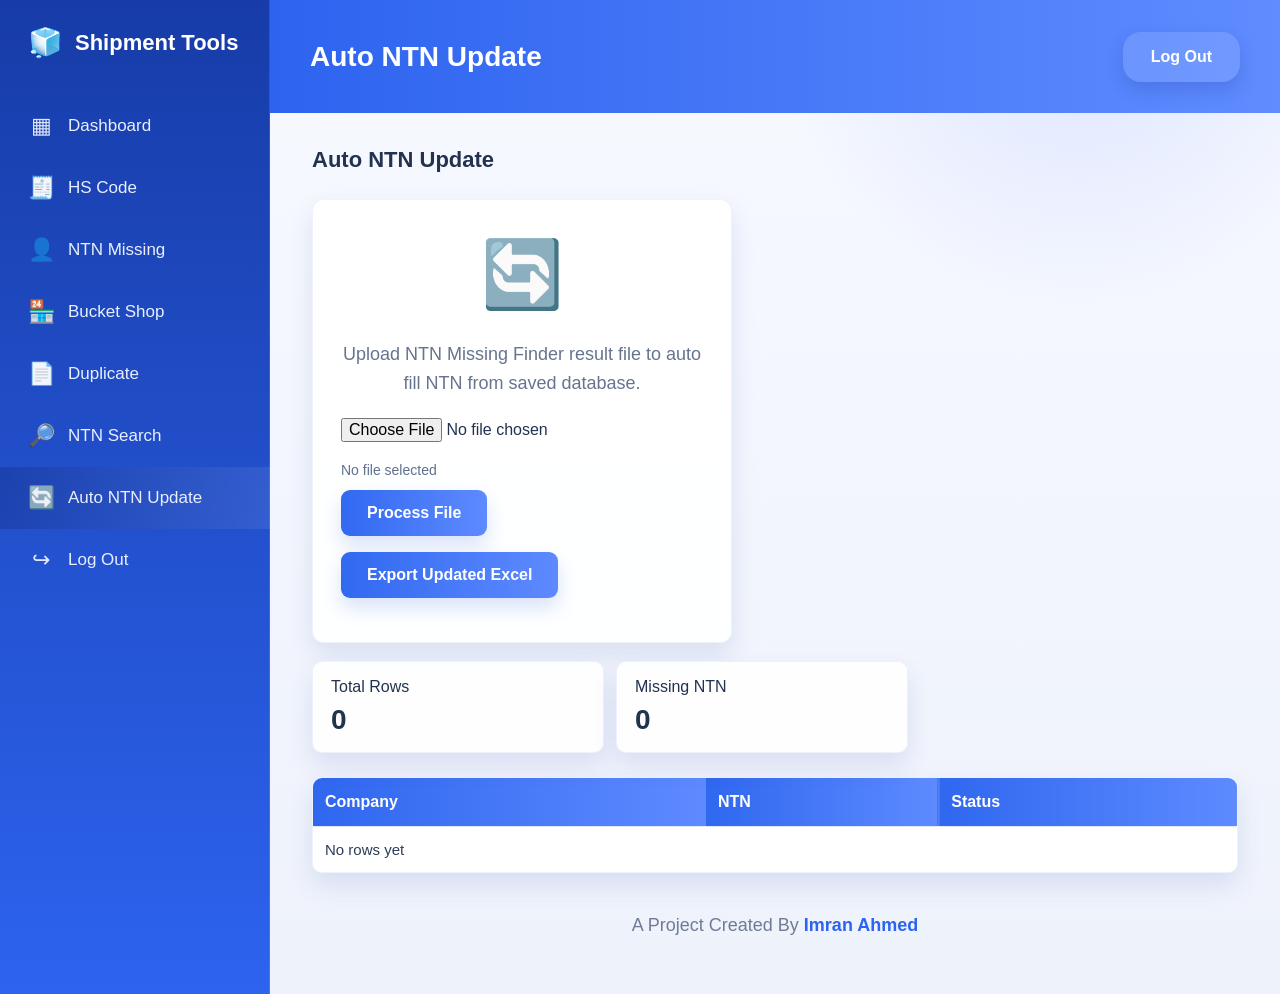
<file: auto-ntn-update.html>
<!DOCTYPE html><html lang="en"><head><meta charset="UTF-8"><meta name="viewport" content="width=device-width, initial-scale=1.0"><title>Auto NTN Update</title><link rel="stylesheet" href="styles.css"><script src="https://cdn.sheetjs.com/xlsx-0.20.3/package/dist/xlsx.full.min.js"></script></head><body><div class="page-shell"><aside class="sidebar"><div class="brand"><span class="cube">🧊</span> Shipment Tools</div><nav class="nav"><a  href="dashboard.html"><span class="nav-icon">▦</span>Dashboard</a><a  href="hs-code.html"><span class="nav-icon">🧾</span>HS Code</a><a  href="ntn-missing.html"><span class="nav-icon">👤</span>NTN Missing</a><a  href="bucket-shop.html"><span class="nav-icon">🏪</span>Bucket Shop</a><a  href="duplicate.html"><span class="nav-icon">📄</span>Duplicate</a><a  href="ntn-search.html"><span class="nav-icon">🔎</span>NTN Search</a><a class="active" href="auto-ntn-update.html"><span class="nav-icon">🔄</span>Auto NTN Update</a><a href="#" onclick="return logoutNow()"><span class="nav-icon">↪</span>Log Out</a></nav></aside><main class="content"><div class="topbar"><h1>Auto NTN Update</h1><button class="logout" onclick="logoutNow()">Log Out</button></div><div class="main-wrap"><h2 class="panel-title">Auto NTN Update</h2><div class="hero-card"><div class="hero-icon">🔄</div><div class="hero-text">Upload NTN Missing Finder result file to auto fill NTN from saved database.</div><input id="autoFile" type="file" accept=".xlsx,.xls" style="margin-bottom:10px"><div id="autoFileName" class="file-name">No file selected</div><div class="form-row"><button id="autoProcessBtn" class="primary-btn small">Process File</button><button id="autoExportBtn" class="primary-btn small">Export Updated Excel</button></div></div><div class="summary-strip"><div class="summary-box">Total Rows<strong id="autoTotal">0</strong></div><div class="summary-box">Missing NTN<strong id="autoMissing">0</strong></div></div><div class="table-card"><table><thead><tr><th>Company</th><th>NTN</th><th>Status</th></tr></thead><tbody id="autoBody"><tr><td colspan="3">No rows yet</td></tr></tbody></table></div><div class="footer-credit">A Project Created By <span>Imran Ahmed</span></div></div></main></div><script src="app.js"></script></body></html>
</file>
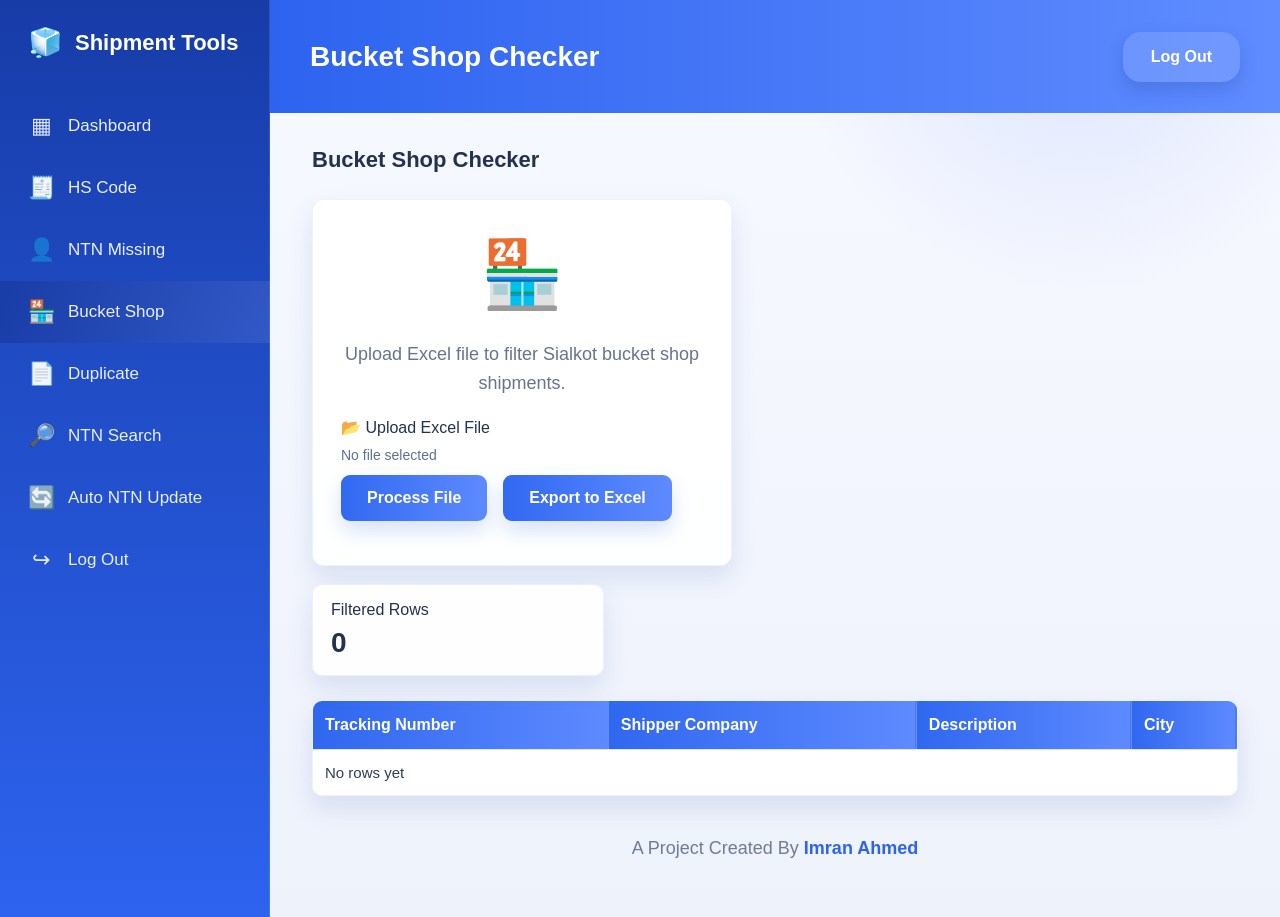
<file: bucket-shop.html>
<!DOCTYPE html>
<html lang="en">

<head>
<meta charset="UTF-8">
<meta name="viewport" content="width=device-width, initial-scale=1.0">

<title>Bucket Shop Checker</title>

<link rel="stylesheet" href="styles.css">

<script src="https://cdn.sheetjs.com/xlsx-0.20.3/package/dist/xlsx.full.min.js"></script>

</head>

<body>

<div class="page-shell">

<aside class="sidebar">

<div class="brand">
<span class="cube">🧊</span> Shipment Tools
</div>

<nav class="nav">

<a href="dashboard.html"><span class="nav-icon">▦</span>Dashboard</a>

<a href="hs-code.html"><span class="nav-icon">🧾</span>HS Code</a>

<a href="ntn-missing.html"><span class="nav-icon">👤</span>NTN Missing</a>

<a class="active" href="bucket-shop.html"><span class="nav-icon">🏪</span>Bucket Shop</a>

<a href="duplicate.html"><span class="nav-icon">📄</span>Duplicate</a>

<a href="ntn-search.html"><span class="nav-icon">🔎</span>NTN Search</a>

<a href="auto-ntn-update.html"><span class="nav-icon">🔄</span>Auto NTN Update</a>

<a href="#" onclick="return logoutNow()"><span class="nav-icon">↪</span>Log Out</a>

</nav>

</aside>


<main class="content">

<div class="topbar">
<h1>Bucket Shop Checker</h1>
<button class="logout" onclick="logoutNow()">Log Out</button>
</div>


<div class="main-wrap">

<h2 class="panel-title">Bucket Shop Checker</h2>


<!-- Upload Card -->

<div class="hero-card">

<div class="hero-icon">🏪</div>

<div class="hero-text">
Upload Excel file to filter Sialkot bucket shop shipments.
</div>


<!-- Modern Upload Button -->

<label class="upload-btn">

📂 Upload Excel File

<input id="bucketFile" type="file" accept=".xlsx,.xls,.csv" hidden>

</label>


<div id="bucketFileName" class="file-name">
No file selected
</div>


<div class="form-row">

<button id="bucketProcessBtn" class="primary-btn small">
Process File
</button>

<button id="bucketExportBtn" class="primary-btn small">
Export to Excel
</button>

</div>

</div>


<!-- Summary -->

<div class="summary-strip">

<div class="summary-box">

Filtered Rows

<strong id="bucketTotal">0</strong>

</div>

</div>


<!-- Table -->

<div class="table-card">

<table>

<thead>

<tr>

<th>Tracking Number</th>
<th>Shipper Company</th>
<th>Description</th>
<th>City</th>

</tr>

</thead>

<tbody id="bucketBody">

<tr>
<td colspan="4">No rows yet</td>
</tr>

</tbody>

</table>

</div>


<div class="footer-credit">

A Project Created By <span>Imran Ahmed</span>

</div>

</div>

</main>

</div>

<script src="app.js"></script>

</body>

</html>
</file>
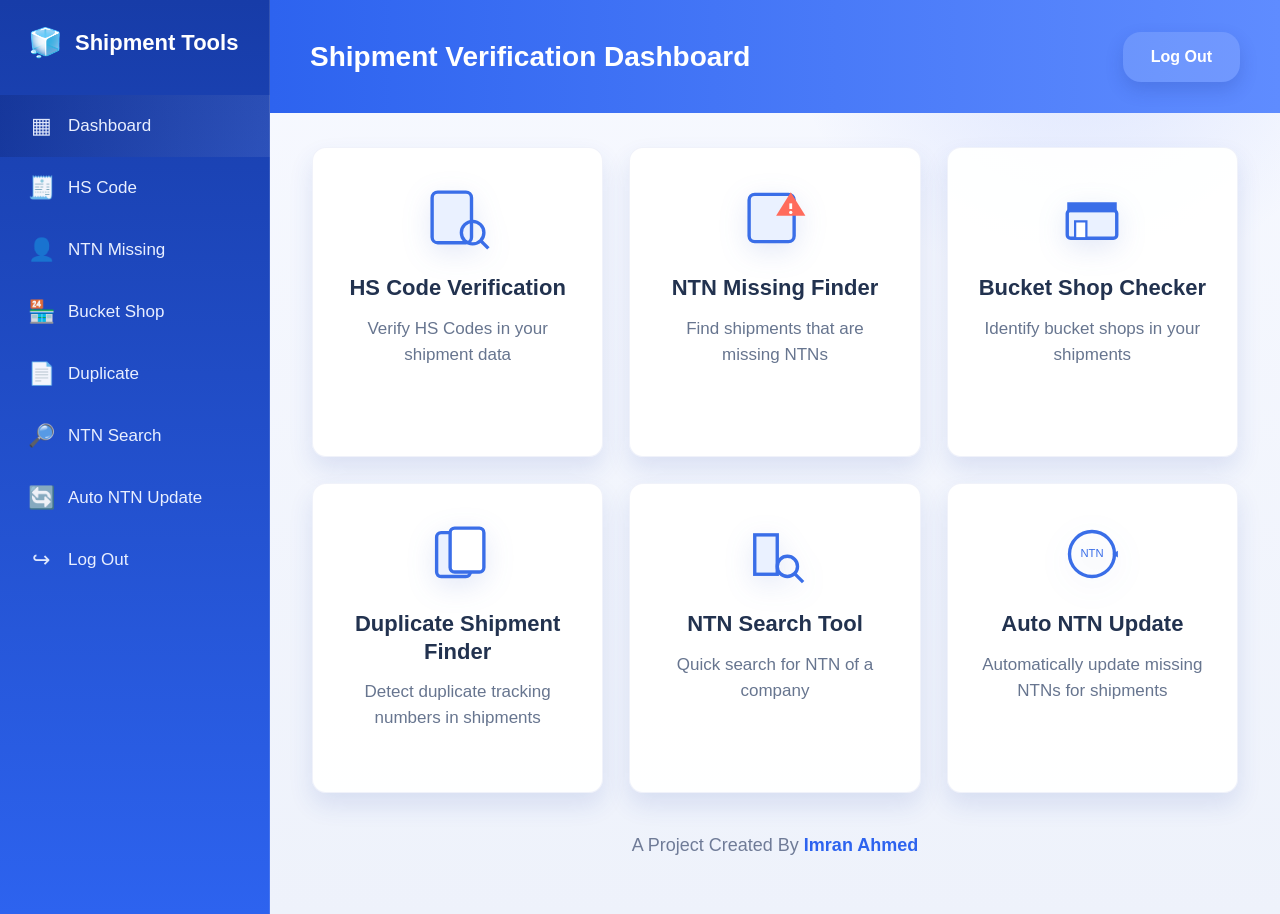
<file: dashboard.html>
<!DOCTYPE html>
<html lang="en">

<head>
<meta charset="UTF-8">
<meta name="viewport" content="width=device-width, initial-scale=1.0">
<title>Shipment Verification Dashboard</title>

<link rel="stylesheet" href="styles.css">

<script src="https://cdn.sheetjs.com/xlsx-0.20.3/package/dist/xlsx.full.min.js"></script>
</head>

<body>

<div class="page-shell">

<aside class="sidebar">

<div class="brand">
<span class="cube">🧊</span> Shipment Tools
</div>

<nav class="nav">

<a class="active" href="dashboard.html">
<span class="nav-icon">▦</span>Dashboard
</a>

<a href="hs-code.html">
<span class="nav-icon">🧾</span>HS Code
</a>

<a href="ntn-missing.html">
<span class="nav-icon">👤</span>NTN Missing
</a>

<a href="bucket-shop.html">
<span class="nav-icon">🏪</span>Bucket Shop
</a>

<a href="duplicate.html">
<span class="nav-icon">📄</span>Duplicate
</a>

<a href="ntn-search.html">
<span class="nav-icon">🔎</span>NTN Search
</a>

<a href="auto-ntn-update.html">
<span class="nav-icon">🔄</span>Auto NTN Update
</a>

<a href="#" onclick="return logoutNow()">
<span class="nav-icon">↪</span>Log Out
</a>

</nav>

</aside>

<main class="content">

<div class="topbar">
<h1>Shipment Verification Dashboard</h1>
<button class="logout" onclick="logoutNow()">Log Out</button>
</div>

<div class="main-wrap">

<section class="cards">

<a class="tool-card" href="hs-code.html">
<img src="icons/hs-code.svg" class="tool-icon">
<h3>HS Code Verification</h3>
<p>Verify HS Codes in your shipment data</p>
</a>

<a class="tool-card" href="ntn-missing.html">
<img src="icons/ntn-missing.svg" class="tool-icon">
<h3>NTN Missing Finder</h3>
<p>Find shipments that are missing NTNs</p>
</a>

<a class="tool-card" href="bucket-shop.html">
<img src="icons/bucket-shop.svg" class="tool-icon">
<h3>Bucket Shop Checker</h3>
<p>Identify bucket shops in your shipments</p>
</a>

<a class="tool-card" href="duplicate.html">
<img src="icons/duplicate.svg" class="tool-icon">
<h3>Duplicate Shipment Finder</h3>
<p>Detect duplicate tracking numbers in shipments</p>
</a>

<a class="tool-card" href="ntn-search.html">
<img src="icons/ntn-search.svg" class="tool-icon">
<h3>NTN Search Tool</h3>
<p>Quick search for NTN of a company</p>
</a>

<a class="tool-card" href="auto-ntn-update.html">
<img src="icons/auto-ntn.svg" class="tool-icon">
<h3>Auto NTN Update</h3>
<p>Automatically update missing NTNs for shipments</p>
</a>

</section>

<div class="footer-credit">
A Project Created By <span>Imran Ahmed</span>
</div>

</div>

</main>

</div>

<script src="app.js"></script>

</body>
</html>
</file>
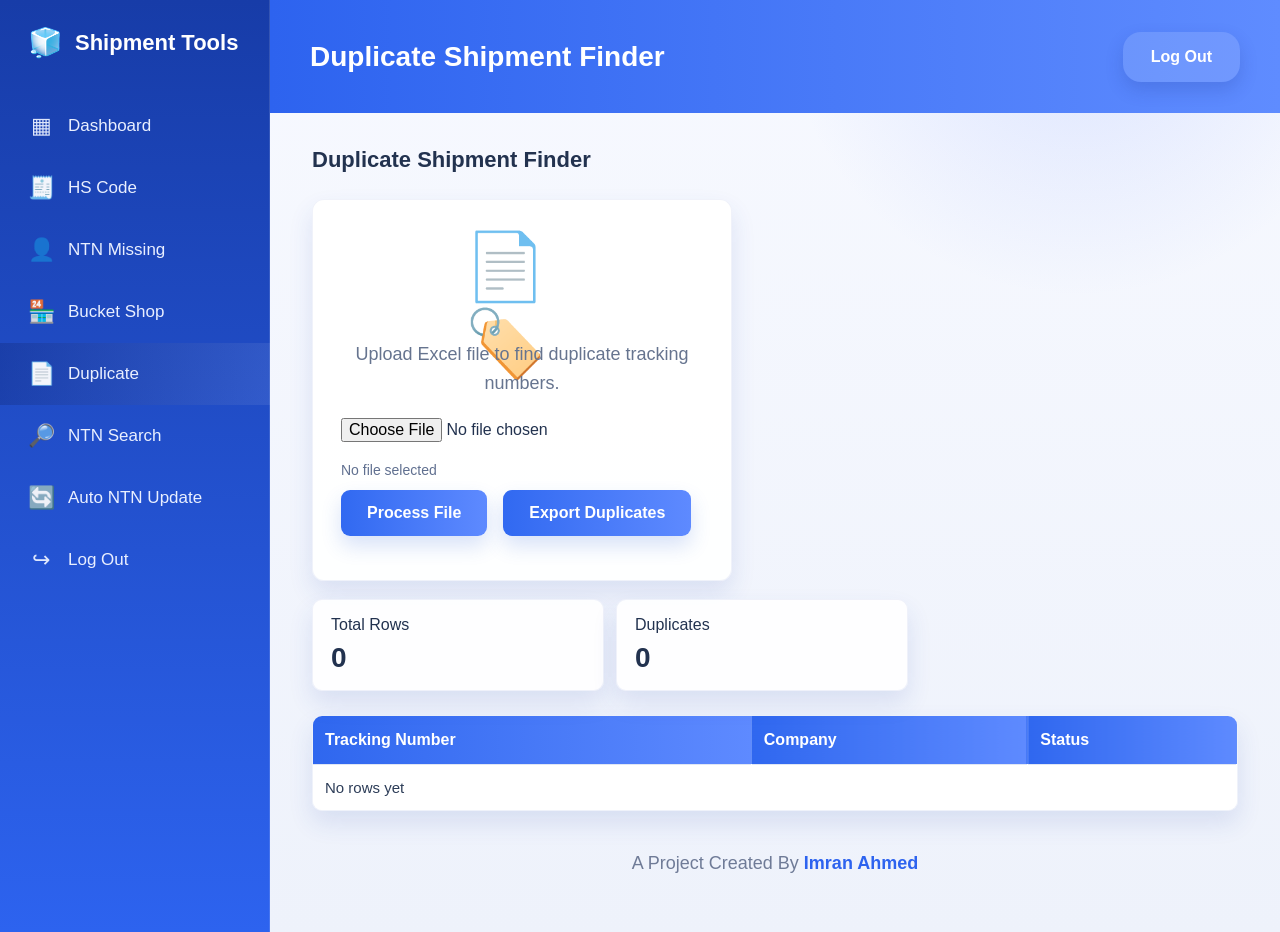
<file: duplicate.html>
<!DOCTYPE html><html lang="en"><head><meta charset="UTF-8"><meta name="viewport" content="width=device-width, initial-scale=1.0"><title>Duplicate Shipment Finder</title><link rel="stylesheet" href="styles.css"><script src="https://cdn.sheetjs.com/xlsx-0.20.3/package/dist/xlsx.full.min.js"></script></head><body><div class="page-shell"><aside class="sidebar"><div class="brand"><span class="cube">🧊</span> Shipment Tools</div><nav class="nav"><a  href="dashboard.html"><span class="nav-icon">▦</span>Dashboard</a><a  href="hs-code.html"><span class="nav-icon">🧾</span>HS Code</a><a  href="ntn-missing.html"><span class="nav-icon">👤</span>NTN Missing</a><a  href="bucket-shop.html"><span class="nav-icon">🏪</span>Bucket Shop</a><a class="active" href="duplicate.html"><span class="nav-icon">📄</span>Duplicate</a><a  href="ntn-search.html"><span class="nav-icon">🔎</span>NTN Search</a><a  href="auto-ntn-update.html"><span class="nav-icon">🔄</span>Auto NTN Update</a><a href="#" onclick="return logoutNow()"><span class="nav-icon">↪</span>Log Out</a></nav></aside><main class="content"><div class="topbar"><h1>Duplicate Shipment Finder</h1><button class="logout" onclick="logoutNow()">Log Out</button></div><div class="main-wrap"><h2 class="panel-title">Duplicate Shipment Finder</h2><div class="hero-card"><div class="hero-icon">📄🏷️</div><div class="hero-text">Upload Excel file to find duplicate tracking numbers.</div><input id="dupFile" type="file" accept=".xlsx,.xls" style="margin-bottom:10px"><div id="dupFileName" class="file-name">No file selected</div><div class="form-row"><button id="dupProcessBtn" class="primary-btn small">Process File</button><button id="dupExportBtn" class="primary-btn small">Export Duplicates</button></div></div><div class="summary-strip"><div class="summary-box">Total Rows<strong id="dupTotal">0</strong></div><div class="summary-box">Duplicates<strong id="dupCount">0</strong></div></div><div class="table-card"><table><thead><tr><th>Tracking Number</th><th>Company</th><th>Status</th></tr></thead><tbody id="dupBody"><tr><td colspan="3">No rows yet</td></tr></tbody></table></div><div class="footer-credit">A Project Created By <span>Imran Ahmed</span></div></div></main></div><script src="app.js"></script></body></html>
</file>
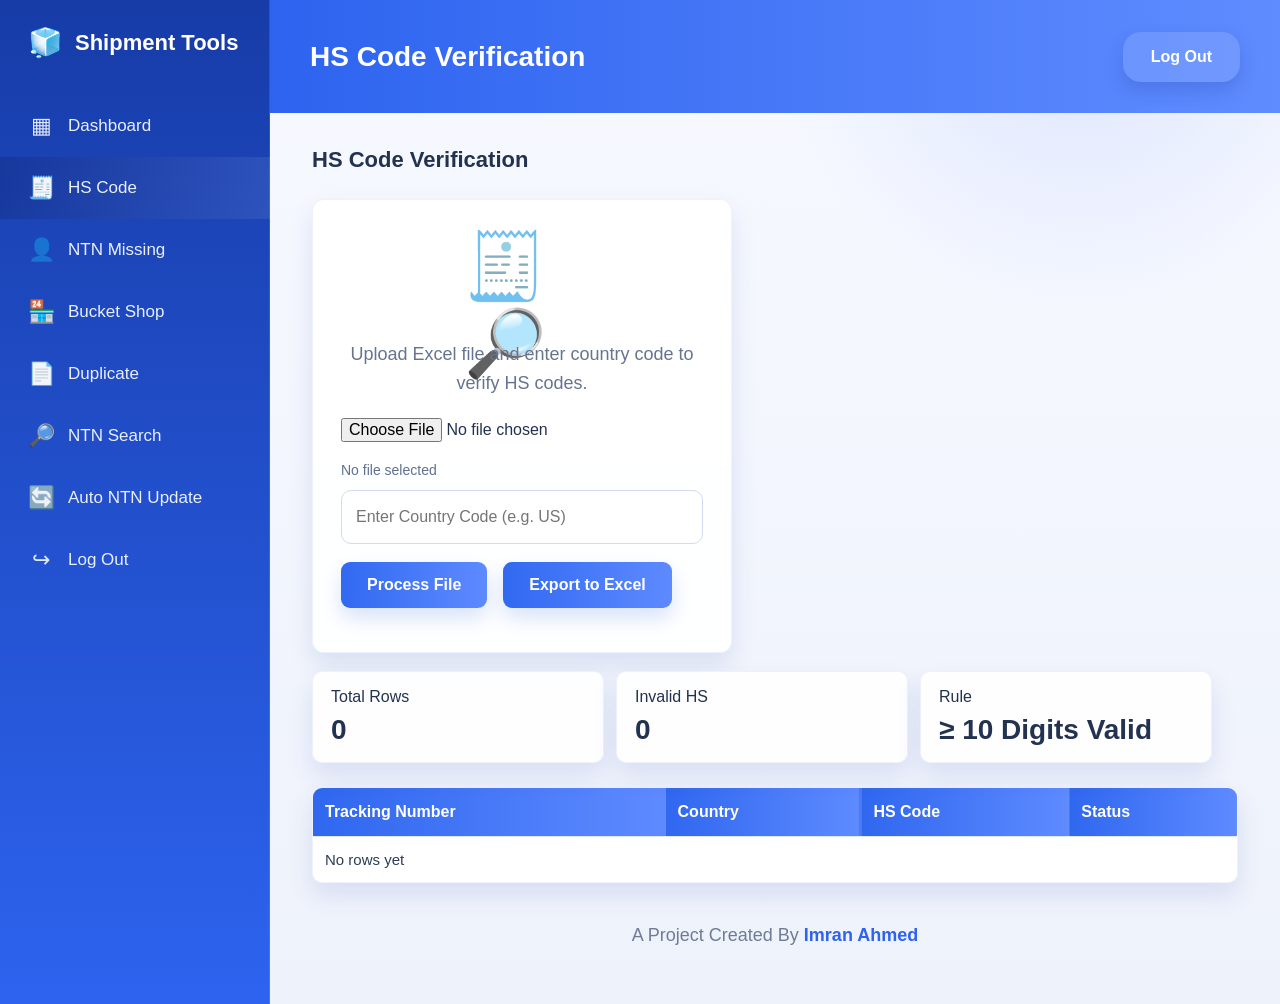
<file: hs-code.html>
<!DOCTYPE html><html lang="en"><head><meta charset="UTF-8"><meta name="viewport" content="width=device-width, initial-scale=1.0"><title>HS Code Verification</title><link rel="stylesheet" href="styles.css"><script src="https://cdn.sheetjs.com/xlsx-0.20.3/package/dist/xlsx.full.min.js"></script></head><body><div class="page-shell"><aside class="sidebar"><div class="brand"><span class="cube">🧊</span> Shipment Tools</div><nav class="nav"><a  href="dashboard.html"><span class="nav-icon">▦</span>Dashboard</a><a class="active" href="hs-code.html"><span class="nav-icon">🧾</span>HS Code</a><a  href="ntn-missing.html"><span class="nav-icon">👤</span>NTN Missing</a><a  href="bucket-shop.html"><span class="nav-icon">🏪</span>Bucket Shop</a><a  href="duplicate.html"><span class="nav-icon">📄</span>Duplicate</a><a  href="ntn-search.html"><span class="nav-icon">🔎</span>NTN Search</a><a  href="auto-ntn-update.html"><span class="nav-icon">🔄</span>Auto NTN Update</a><a href="#" onclick="return logoutNow()"><span class="nav-icon">↪</span>Log Out</a></nav></aside><main class="content"><div class="topbar"><h1>HS Code Verification</h1><button class="logout" onclick="logoutNow()">Log Out</button></div><div class="main-wrap"><h2 class="panel-title">HS Code Verification</h2><div class="hero-card"><div class="hero-icon">🧾🔎</div><div class="hero-text">Upload Excel file and enter country code to verify HS codes.</div><input id="hsFile" type="file" accept=".xlsx,.xls" style="margin-bottom:10px"><div id="hsFileName" class="file-name">No file selected</div><div class="form-row"><input id="hsCountry" type="text" placeholder="Enter Country Code (e.g. US)"></div><div class="form-row"><button id="hsProcessBtn" class="primary-btn small">Process File</button><button id="hsExportBtn" class="primary-btn small">Export to Excel</button></div></div><div class="summary-strip"><div class="summary-box">Total Rows<strong id="hsTotal">0</strong></div><div class="summary-box">Invalid HS<strong id="hsInvalid">0</strong></div><div class="summary-box">Rule<strong>&ge; 10 Digits Valid</strong></div></div><div class="table-card"><table><thead><tr><th>Tracking Number</th><th>Country</th><th>HS Code</th><th>Status</th></tr></thead><tbody id="hsBody"><tr><td colspan="4">No rows yet</td></tr></tbody></table></div><div class="footer-credit">A Project Created By <span>Imran Ahmed</span></div></div></main></div><script src="app.js"></script></body></html>
</file>
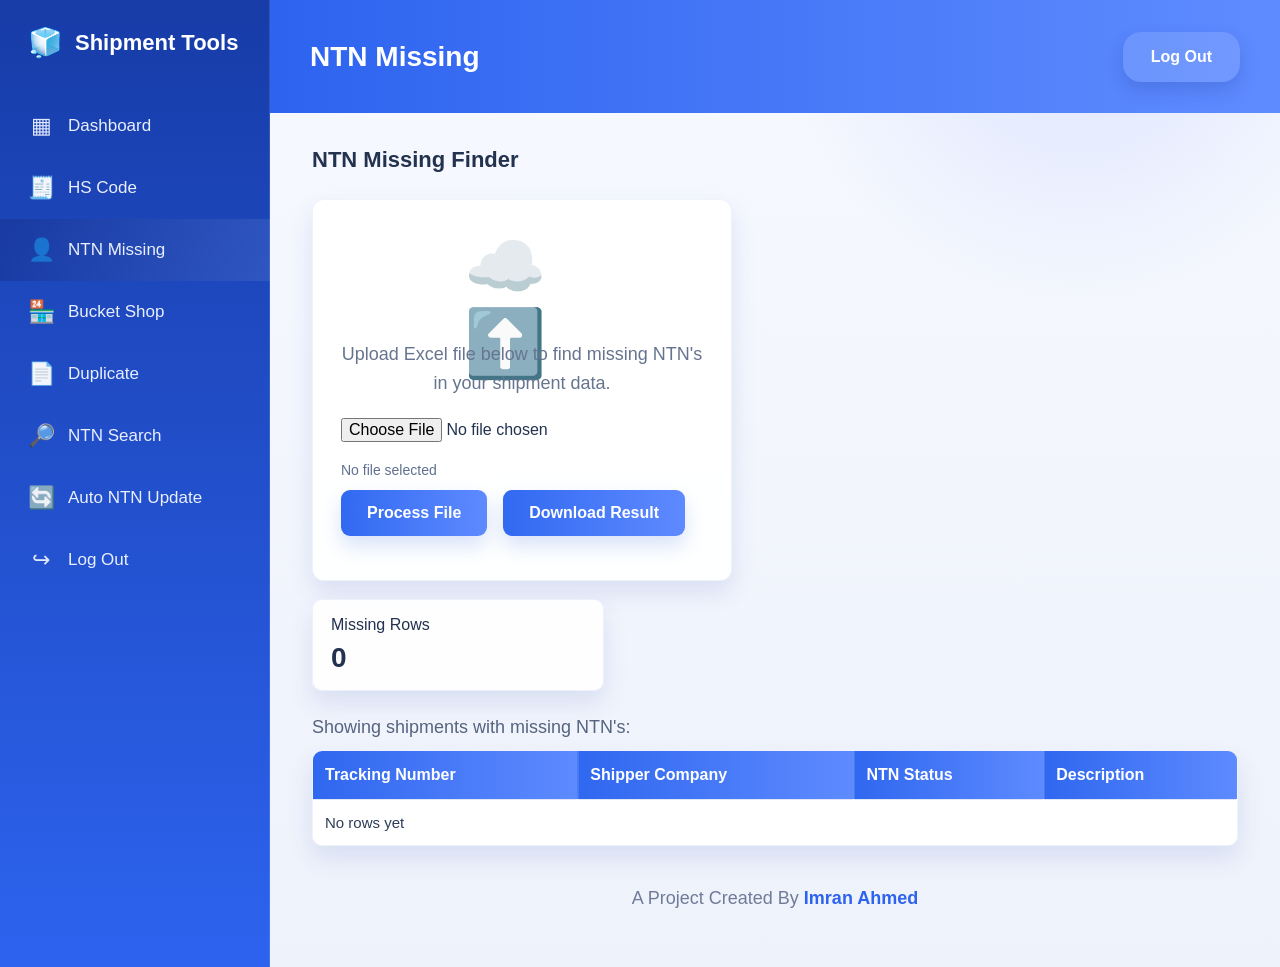
<file: ntn-missing.html>
<!DOCTYPE html><html lang="en"><head><meta charset="UTF-8"><meta name="viewport" content="width=device-width, initial-scale=1.0"><title>NTN Missing</title><link rel="stylesheet" href="styles.css"><script src="https://cdn.sheetjs.com/xlsx-0.20.3/package/dist/xlsx.full.min.js"></script></head><body><div class="page-shell"><aside class="sidebar"><div class="brand"><span class="cube">🧊</span> Shipment Tools</div><nav class="nav"><a  href="dashboard.html"><span class="nav-icon">▦</span>Dashboard</a><a  href="hs-code.html"><span class="nav-icon">🧾</span>HS Code</a><a class="active" href="ntn-missing.html"><span class="nav-icon">👤</span>NTN Missing</a><a  href="bucket-shop.html"><span class="nav-icon">🏪</span>Bucket Shop</a><a  href="duplicate.html"><span class="nav-icon">📄</span>Duplicate</a><a  href="ntn-search.html"><span class="nav-icon">🔎</span>NTN Search</a><a  href="auto-ntn-update.html"><span class="nav-icon">🔄</span>Auto NTN Update</a><a href="#" onclick="return logoutNow()"><span class="nav-icon">↪</span>Log Out</a></nav></aside><main class="content"><div class="topbar"><h1>NTN Missing</h1><button class="logout" onclick="logoutNow()">Log Out</button></div><div class="main-wrap"><h2 class="panel-title">NTN Missing Finder</h2><div class="hero-card"><div class="hero-icon">☁️⬆️</div><div class="hero-text">Upload Excel file below to find missing NTN's in your shipment data.</div><input id="missingFile" type="file" accept=".xlsx,.xls" style="margin-bottom:10px"><div id="missingFileName" class="file-name">No file selected</div><div class="form-row"><button id="missingProcessBtn" class="primary-btn small">Process File</button><button id="missingExportBtn" class="primary-btn small">Download Result</button></div></div><div class="summary-strip"><div class="summary-box">Missing Rows<strong id="missingTotal">0</strong></div></div><div class="result-note">Showing shipments with missing NTN's:</div><div class="table-card"><table><thead><tr><th>Tracking Number</th><th>Shipper Company</th><th>NTN Status</th><th>Description</th></tr></thead><tbody id="missingBody"><tr><td colspan="4">No rows yet</td></tr></tbody></table></div><div class="footer-credit">A Project Created By <span>Imran Ahmed</span></div></div></main></div><script src="app.js"></script></body></html>
</file>
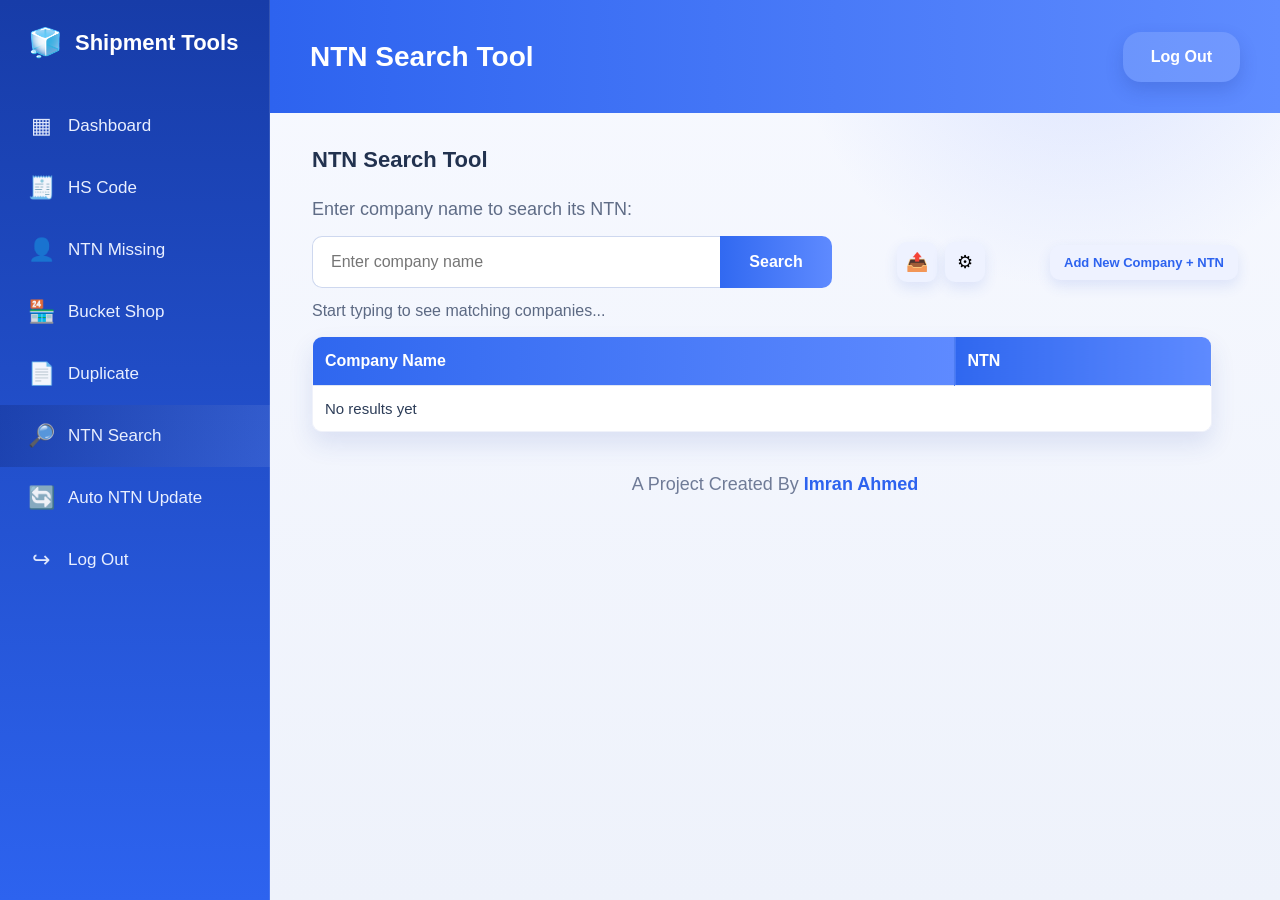
<file: ntn-search.html>
<!DOCTYPE html><html lang="en"><head><meta charset="UTF-8"><meta name="viewport" content="width=device-width, initial-scale=1.0"><title>NTN Search Tool</title><link rel="stylesheet" href="styles.css"><script src="https://cdn.sheetjs.com/xlsx-0.20.3/package/dist/xlsx.full.min.js"></script></head><body><div class="page-shell"><aside class="sidebar"><div class="brand"><span class="cube">🧊</span> Shipment Tools</div><nav class="nav"><a href="dashboard.html"><span class="nav-icon">▦</span>Dashboard</a><a href="hs-code.html"><span class="nav-icon">🧾</span>HS Code</a><a href="ntn-missing.html"><span class="nav-icon">👤</span>NTN Missing</a><a href="bucket-shop.html"><span class="nav-icon">🏪</span>Bucket Shop</a><a href="duplicate.html"><span class="nav-icon">📄</span>Duplicate</a><a class="active" href="ntn-search.html"><span class="nav-icon">🔎</span>NTN Search</a><a href="auto-ntn-update.html"><span class="nav-icon">🔄</span>Auto NTN Update</a><a href="#" onclick="return logoutNow()"><span class="nav-icon">↪</span>Log Out</a></nav></aside><main class="content"><div class="topbar"><h1>NTN Search Tool</h1><button class="logout" onclick="logoutNow()">Log Out</button></div><div class="main-wrap"><h2 class="panel-title">NTN Search Tool</h2><div style="font-size:18px;color:#5f6c86;margin-bottom:16px">Enter company name to search its NTN:</div><div class="ntn-search-wrap"><div class="search-bar ntn-search-main"><input id="companySearch" type="text" placeholder="Enter company name"><button id="searchBtn" type="button">Search</button></div><div class="ntn-side-tools"><button class="icon-btn" type="button" title="Upload Excel" onclick="document.getElementById('excelUpload').click()">📤</button><button class="icon-btn" type="button" title="Manage Companies" onclick="openManage()">⚙</button></div><div class="ntn-add-side"><button class="small-side-btn" type="button" onclick="openAddNew()">Add New Company + NTN</button></div></div><input type="file" id="excelUpload" accept=".xlsx,.xls" style="display:none"><div id="ntnSearchInfo" class="search-info">Start typing to see matching companies...</div><div class="table-card" style="max-width:900px"><table><thead><tr><th>Company Name</th><th>NTN</th></tr></thead><tbody id="ntnSearchBody"><tr><td colspan="2">No results yet</td></tr></tbody></table></div><div class="footer-credit">A Project Created By <span>Imran Ahmed</span></div></div></main></div><div id="manageModal" class="modal-manage"><div class="manage-modal-box"><h3>Manage Companies</h3><input id="companySearchManage" class="manage-search-input" placeholder="Search company to select / edit / delete"><div class="manage-actions-row"><label class="select-all-label"><input type="checkbox" id="selectAllCompanies"> Select All</label><button type="button" class="danger-btn" onclick="deleteSelectedCompanies()">Delete Selected</button></div><div class="table-card" style="max-width:100%"><table><thead><tr><th style="width:60px">Select</th><th>Company</th><th>NTN</th><th style="width:100px">Edit</th></tr></thead><tbody id="companyTable"><tr><td colspan="4">No companies found</td></tr></tbody></table></div><div class="manage-modal-footer"><button type="button" class="primary-btn small" onclick="closeManage()">Close</button></div></div></div><div id="addEditModal" class="modal-manage"><div class="add-edit-box"><h3 id="addEditTitle">Add New Company + NTN</h3><div class="form-row"><input id="companyNameInput" type="text" placeholder="Company name"><input id="companyNTNInput" type="text" placeholder="NTN"></div><div class="manage-modal-footer"><button type="button" class="primary-btn small" id="saveCompanyBtn">Save</button><button type="button" class="primary-btn small" onclick="closeAddNew()">Close</button></div></div></div><script src="app.js"></script></body></html>
</file>
<file: styles.css>
*{box-sizing:border-box}:root{--blue1:#173ca8;--blue2:#2d63ef;--blue3:#5f8cff;--bg:#eef2fb;--text:#22324f;--muted:#6f7d99;--line:#dfe6f4;--shadow:0 12px 24px rgba(41,76,173,.12);--danger:#d63f3f;--success:#22834f;--warn:#c98b00}html,body{margin:0;padding:0;font-family:Arial,Helvetica,sans-serif;background:var(--bg);color:var(--text)}a{text-decoration:none;color:inherit}button,input,select{font:inherit}button{cursor:pointer}.page-shell{display:flex;min-height:100vh}.sidebar{width:270px;background:linear-gradient(180deg,var(--blue1) 0%,var(--blue2) 100%);color:#fff;box-shadow:inset -1px 0 0 rgba(255,255,255,.12)}.brand{display:flex;align-items:center;gap:12px;padding:26px 28px;font-size:22px;font-weight:700}.brand .cube{font-size:28px}.nav{display:flex;flex-direction:column;padding-top:10px}.nav a{display:flex;align-items:center;gap:14px;padding:18px 28px;color:#e9efff;font-size:17px;transition:.15s ease;background:transparent}.nav a .nav-icon{width:26px;text-align:center;font-size:22px;opacity:.95}.nav a.active,.nav a:hover{background:linear-gradient(90deg,rgba(9,21,80,.22),rgba(255,255,255,.08))}.content{flex:1;min-width:0;background:radial-gradient(circle at 80% 0%,rgba(124,154,255,.22) 0,rgba(124,154,255,0) 24%),linear-gradient(180deg,#f7f9ff 0%,#eef2fb 100%)}.topbar{height:113px;padding:0 40px;display:flex;align-items:center;justify-content:space-between;background:linear-gradient(90deg,#2d63ef 0%,#5f8cff 100%);color:#fff}.topbar h1{margin:0;font-size:28px;font-weight:700}.topbar .logout{border:none;background:rgba(255,255,255,.12);color:#fff;padding:16px 28px;border-radius:18px;box-shadow:0 8px 18px rgba(22,46,134,.18);font-weight:600}.main-wrap{padding:34px 42px 40px}.cards{display:grid;grid-template-columns:repeat(3,minmax(250px,1fr));gap:26px}.tool-card{background:rgba(255,255,255,.94);border:1px solid rgba(61,93,184,.08);border-radius:14px;padding:34px 28px 30px;box-shadow:var(--shadow);text-align:center;min-height:310px;display:flex;flex-direction:column}.tool-icon{margin:0 auto 16px;width:110px;height:82px;display:grid;place-items:center;font-size:54px;color:#6d96f3;filter:drop-shadow(0 8px 14px rgba(57,94,196,.14))}.tool-card h3{margin:8px 0 14px;font-size:22px;font-weight:700;line-height:1.25}.tool-card p{margin:0;color:#67758f;font-size:17px;line-height:1.55}.footer-credit{text-align:center;padding:42px 0 18px;font-size:18px;color:#6f7b97}.footer-credit span{color:#2d63ef;font-weight:700}.panel-title{font-size:22px;font-weight:700;margin:0 0 26px}.hero-card{background:rgba(255,255,255,.93);border:1px solid rgba(61,93,184,.08);border-radius:12px;box-shadow:var(--shadow);padding:28px 28px 26px;max-width:420px}.hero-icon{width:116px;height:92px;margin:0 auto 20px;display:grid;place-items:center;font-size:66px;color:#84a8ff}.hero-card .hero-text{font-size:18px;color:#66748f;line-height:1.6;text-align:center;margin-bottom:20px}.primary-btn{width:100%;border:none;background:linear-gradient(90deg,#3169f1 0%,#5e8aff 100%);color:#fff;padding:16px 18px;border-radius:9px;box-shadow:0 10px 20px rgba(47,93,216,.18);font-weight:700}.primary-btn.small{width:auto;padding:14px 26px}.result-note{margin:26px 0 12px;font-size:18px;color:#56647f}.table-card{background:rgba(255,255,255,.93);border:1px solid rgba(61,93,184,.08);border-radius:10px;box-shadow:var(--shadow);overflow:auto}table{width:100%;border-collapse:collapse;min-width:650px}thead th{background:linear-gradient(90deg,#2f67ef 0%,#5e8aff 100%);color:#fff;padding:15px 12px;text-align:left;font-size:16px;font-weight:700;border-right:1px solid rgba(255,255,255,.15)}tbody td{padding:14px 12px;border-top:1px solid var(--line);font-size:15px;color:#2d3d58;background:#fff}.status-missing{color:var(--danger);font-weight:700}.status-valid{color:var(--success);font-weight:700}.status-warn{color:var(--warn);font-weight:700}.row-alert td{background:#ffe8e8}.search-bar{display:flex;gap:0;max-width:520px;margin:12px 0 22px}.search-bar input{flex:1;padding:16px 18px;border:1px solid #ced8ef;border-right:none;border-radius:10px 0 0 10px;background:#fff}.search-bar button{width:112px;border:none;background:linear-gradient(90deg,#3169f1 0%,#5e8aff 100%);color:#fff;border-radius:0 10px 10px 0;font-weight:700}.search-info{margin:4px 0 16px;font-size:16px;color:#5c6983}.form-row{display:flex;gap:16px;flex-wrap:wrap;margin:12px 0 18px}.form-row input,.form-row select{flex:1;min-width:220px;height:54px;border:1px solid #d2dbef;border-radius:10px;padding:0 14px;background:#fff}.summary-strip{display:grid;grid-template-columns:repeat(3,minmax(180px,1fr));gap:12px;margin:18px 0 24px;max-width:900px}.summary-box{background:rgba(255,255,255,.9);border:1px solid rgba(61,93,184,.08);border-radius:10px;box-shadow:var(--shadow);padding:16px 18px}.summary-box strong{display:block;font-size:28px;margin-top:8px}.file-name{margin-top:10px;color:#607090;font-size:14px}.login-page{min-height:100vh;display:flex;align-items:center;justify-content:center;background:linear-gradient(135deg,#2b5dd8 0%,#5f8cff 100%);padding:26px}.login-shell{width:min(1100px,100%);display:grid;grid-template-columns:1fr 340px;gap:0;align-items:center}.login-card{background:rgba(255,255,255,.96);border-radius:14px 0 0 14px;box-shadow:0 16px 30px rgba(17,43,138,.18);padding:34px 52px 0;min-height:690px;position:relative}.login-shield{position:absolute;left:50%;transform:translateX(-50%);top:-38px;width:120px;height:120px;border-radius:60px;display:grid;place-items:center;font-size:78px}.login-title{margin:84px 0 30px;text-align:center;font-size:62px;color:#16398a;font-weight:700}.input-row{position:relative;margin:18px 0}.input-row input{width:100%;height:80px;border-radius:12px;border:1px solid #d7dff0;background:#fff;padding:0 22px 0 78px;font-size:24px;color:#576680}.input-row .field-icon{position:absolute;left:24px;top:50%;transform:translateY(-50%);font-size:32px;color:#8090b3}.remember-row{display:flex;justify-content:flex-end;align-items:center;margin:8px 0 26px;color:#7c88a3;font-size:22px}.remember-row label{display:flex;align-items:center;gap:12px}.remember-row input{width:28px;height:28px}.login-btn{width:100%;height:76px;border:none;border-radius:10px;background:linear-gradient(90deg,#3169f1 0%,#5e8aff 100%);color:#fff;font-size:26px;font-weight:700;box-shadow:0 12px 24px rgba(47,93,216,.18)}.forgot-row{margin:38px 0 28px;display:flex;align-items:center;gap:24px;color:#3a69d8}.forgot-row .line{height:1px;background:#dfe4ef;flex:1}.forgot-link{font-size:24px;color:#4a70d6;cursor:pointer}.login-credit{margin-top:38px;padding:30px 0 36px;border-top:1px solid #e6ebf5;text-align:center;color:#6e7b98;font-size:22px}.login-credit span{color:#2e63ef;font-weight:700}.side-panel{min-height:690px;background:rgba(255,255,255,.26);display:flex;align-items:center;justify-content:center;border-radius:0 14px 14px 0}.side-box{width:100%;background:rgba(255,255,255,.92);padding:36px 34px;min-height:220px;display:flex;flex-direction:column;justify-content:center}.side-box .warn{font-size:88px;line-height:1;margin-bottom:12px}.side-box h3{margin:0 0 16px;font-size:34px;color:#15388d}.side-box p{margin:0;font-size:20px;color:#7080a0;line-height:1.45}.modal{position:fixed;inset:0;background:rgba(20,35,88,.38);display:none;align-items:center;justify-content:center;padding:20px;z-index:40}.modal.open{display:flex}.modal-card{width:min(520px,100%);background:#fff;border-radius:14px;box-shadow:0 20px 35px rgba(0,0,0,.25);padding:28px}.modal-card h3{margin:0 0 14px;font-size:28px;color:#1d3272}.modal-card p{margin:0 0 10px;color:#5e6982;font-size:17px;line-height:1.55}.modal-card input{width:100%;height:54px;border:1px solid #d2dbef;border-radius:10px;padding:0 14px;margin:12px 0;font-size:17px}.modal-actions{display:flex;gap:12px;justify-content:flex-end;margin-top:10px}.modal-btn{border:none;border-radius:10px;padding:12px 18px;font-weight:700}.modal-btn.primary{background:linear-gradient(90deg,#3169f1 0%,#5e8aff 100%);color:#fff}.modal-btn.light{background:#eef3ff;color:#3356ae}.hidden{display:none!important}@media (max-width:1100px){.cards{grid-template-columns:repeat(2,minmax(220px,1fr))}.login-shell{grid-template-columns:1fr}.side-panel{display:none}.login-card{border-radius:14px;min-height:auto}}@media (max-width:780px){.page-shell{display:block}.sidebar{width:100%;padding-bottom:10px}.brand{padding-bottom:14px}.nav{flex-direction:row;overflow:auto;padding:6px 12px 14px}.nav a{white-space:nowrap;border-radius:12px;padding:12px 16px}.topbar{height:auto;padding:22px 18px;gap:14px;display:block}.topbar h1{font-size:24px;margin-bottom:14px}.main-wrap{padding:24px 18px 34px}.cards{grid-template-columns:1fr}.summary-strip{grid-template-columns:1fr}.login-card{padding:30px 22px 0}.login-title{font-size:44px}.input-row input{height:68px;font-size:22px}.forgot-link{font-size:20px}.login-credit{font-size:18px}}
/* dashboard tool icons */

.tool-icon{
width:72px;
height:72px;
display:block;
margin:0 auto 12px auto;
}

/* dashboard cards icon spacing */

.tool-card img{
display:block;
margin-bottom:12px;
}

/* card hover effect */

.tool-card{
transition:transform .25s ease, box-shadow .25s ease;
}

.tool-card:hover{
transform:translateY(-4px);
box-shadow:0 10px 30px rgba(0,0,0,0.12);
}

.ntn-search-wrap{display:flex;align-items:center;justify-content:space-between;gap:12px;flex-wrap:wrap;margin-bottom:14px}
.ntn-search-main{flex:1;min-width:280px;margin:0}
.ntn-side-tools{display:flex;gap:8px;align-items:center}
.icon-btn{width:40px;height:40px;border:none;border-radius:10px;background:#eef2ff;box-shadow:0 6px 14px rgba(47,93,216,.12);font-size:18px;cursor:pointer}
.icon-btn:hover{background:#dfe8ff}
.ntn-add-side{display:flex;align-items:center}
.small-side-btn{border:none;background:#eef2ff;color:#2d63ef;padding:10px 14px;border-radius:10px;font-size:13px;font-weight:700;box-shadow:0 6px 14px rgba(47,93,216,.12);cursor:pointer}
.small-side-btn:hover{background:#dfe8ff}
.modal-manage{display:none;position:fixed;inset:0;background:rgba(0,0,0,.35);justify-content:center;align-items:center;padding:20px;z-index:999}
.manage-modal-box{background:#fff;width:100%;max-width:900px;padding:22px;border-radius:14px}
.add-edit-box{background:#fff;width:100%;max-width:600px;padding:22px;border-radius:14px}
.manage-search-input{width:100%;height:50px;border:1px solid #d2dbef;border-radius:10px;padding:0 14px;margin:12px 0 14px}
.manage-actions-row{display:flex;justify-content:space-between;align-items:center;gap:12px;margin-bottom:14px;flex-wrap:wrap}
.select-all-label{display:flex;align-items:center;gap:8px;font-size:14px;color:#5c6983}
.danger-btn{border:none;background:#d63f3f;color:#fff;padding:10px 14px;border-radius:10px;font-weight:700;cursor:pointer}
.danger-btn:hover{background:#be2e2e}
.edit-btn{border:none;background:#eef2ff;color:#2d63ef;padding:8px 10px;border-radius:8px;font-weight:700;cursor:pointer}
.edit-btn:hover{background:#dfe8ff}
.manage-modal-footer{display:flex;justify-content:flex-end;margin-top:16px;gap:10px}
@media (max-width:780px){.ntn-search-wrap{align-items:stretch}.ntn-side-tools,.ntn-add-side{justify-content:flex-start}}
</file>
